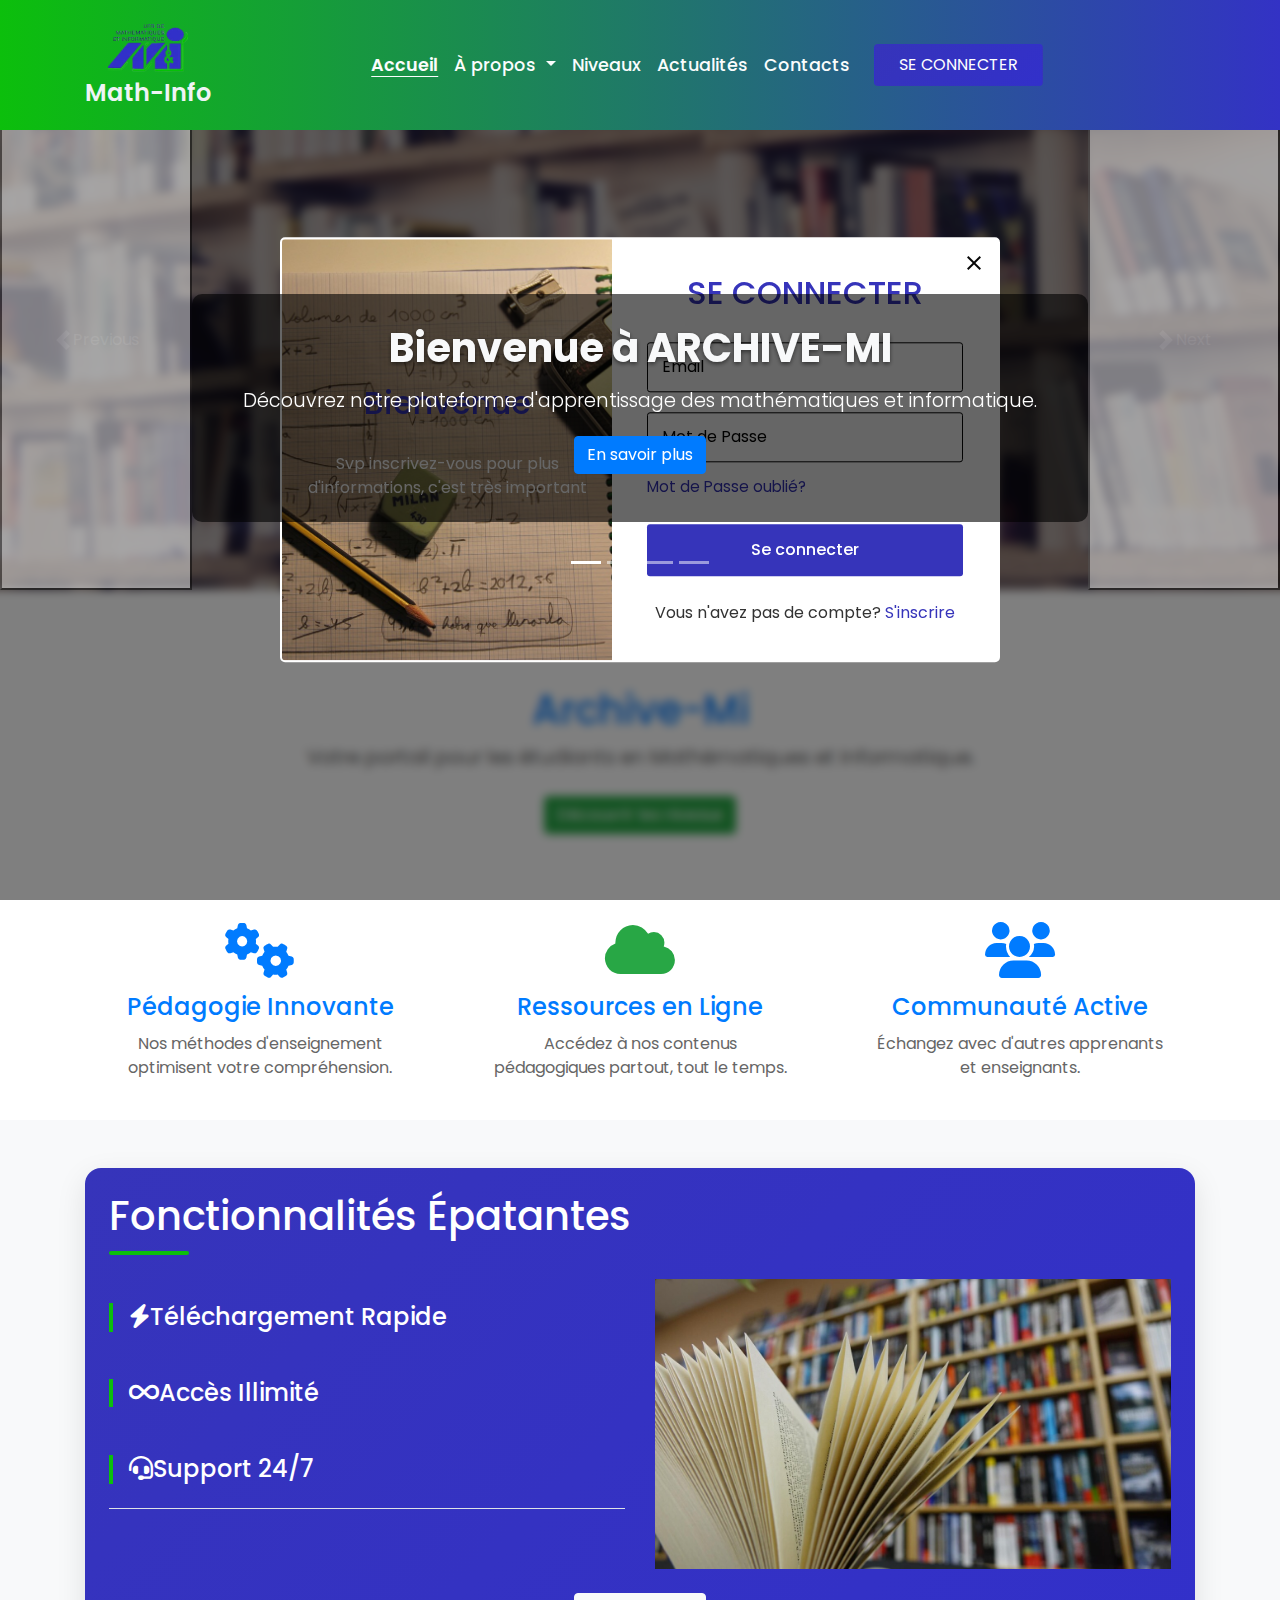
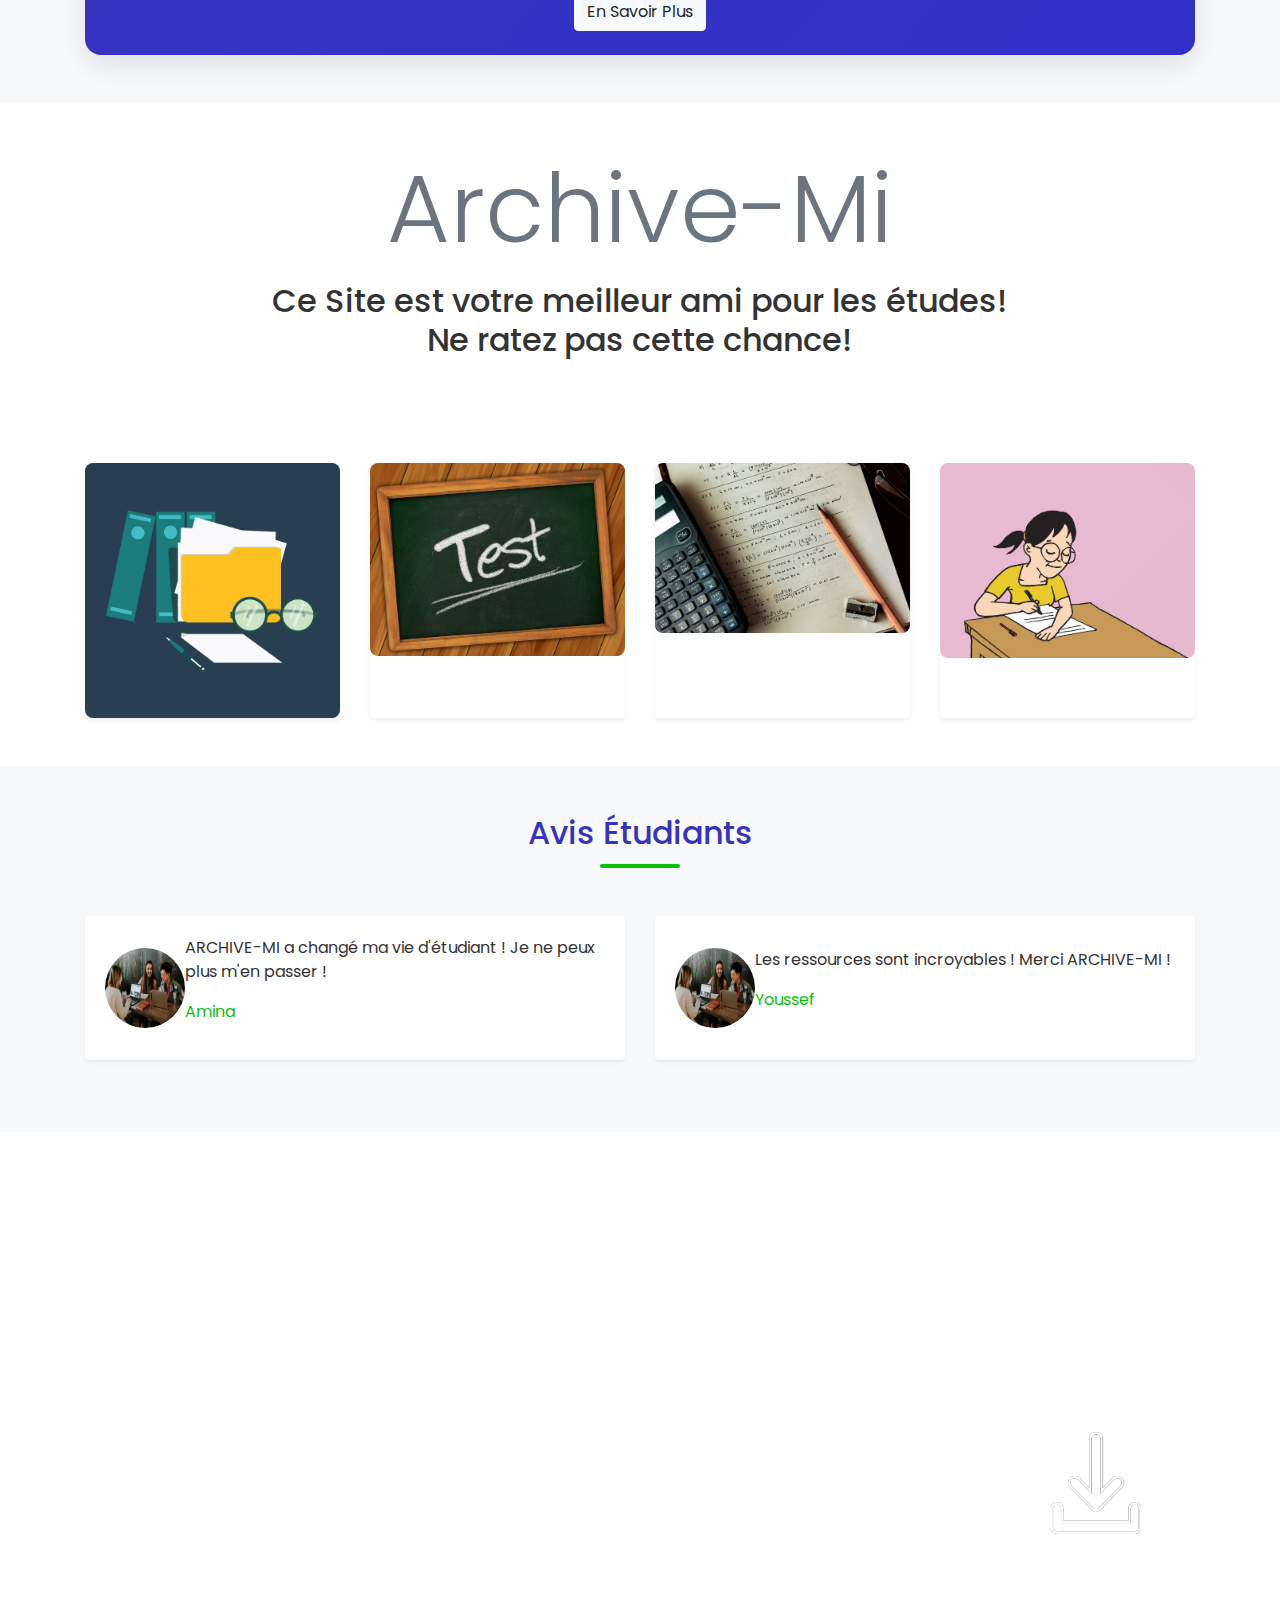
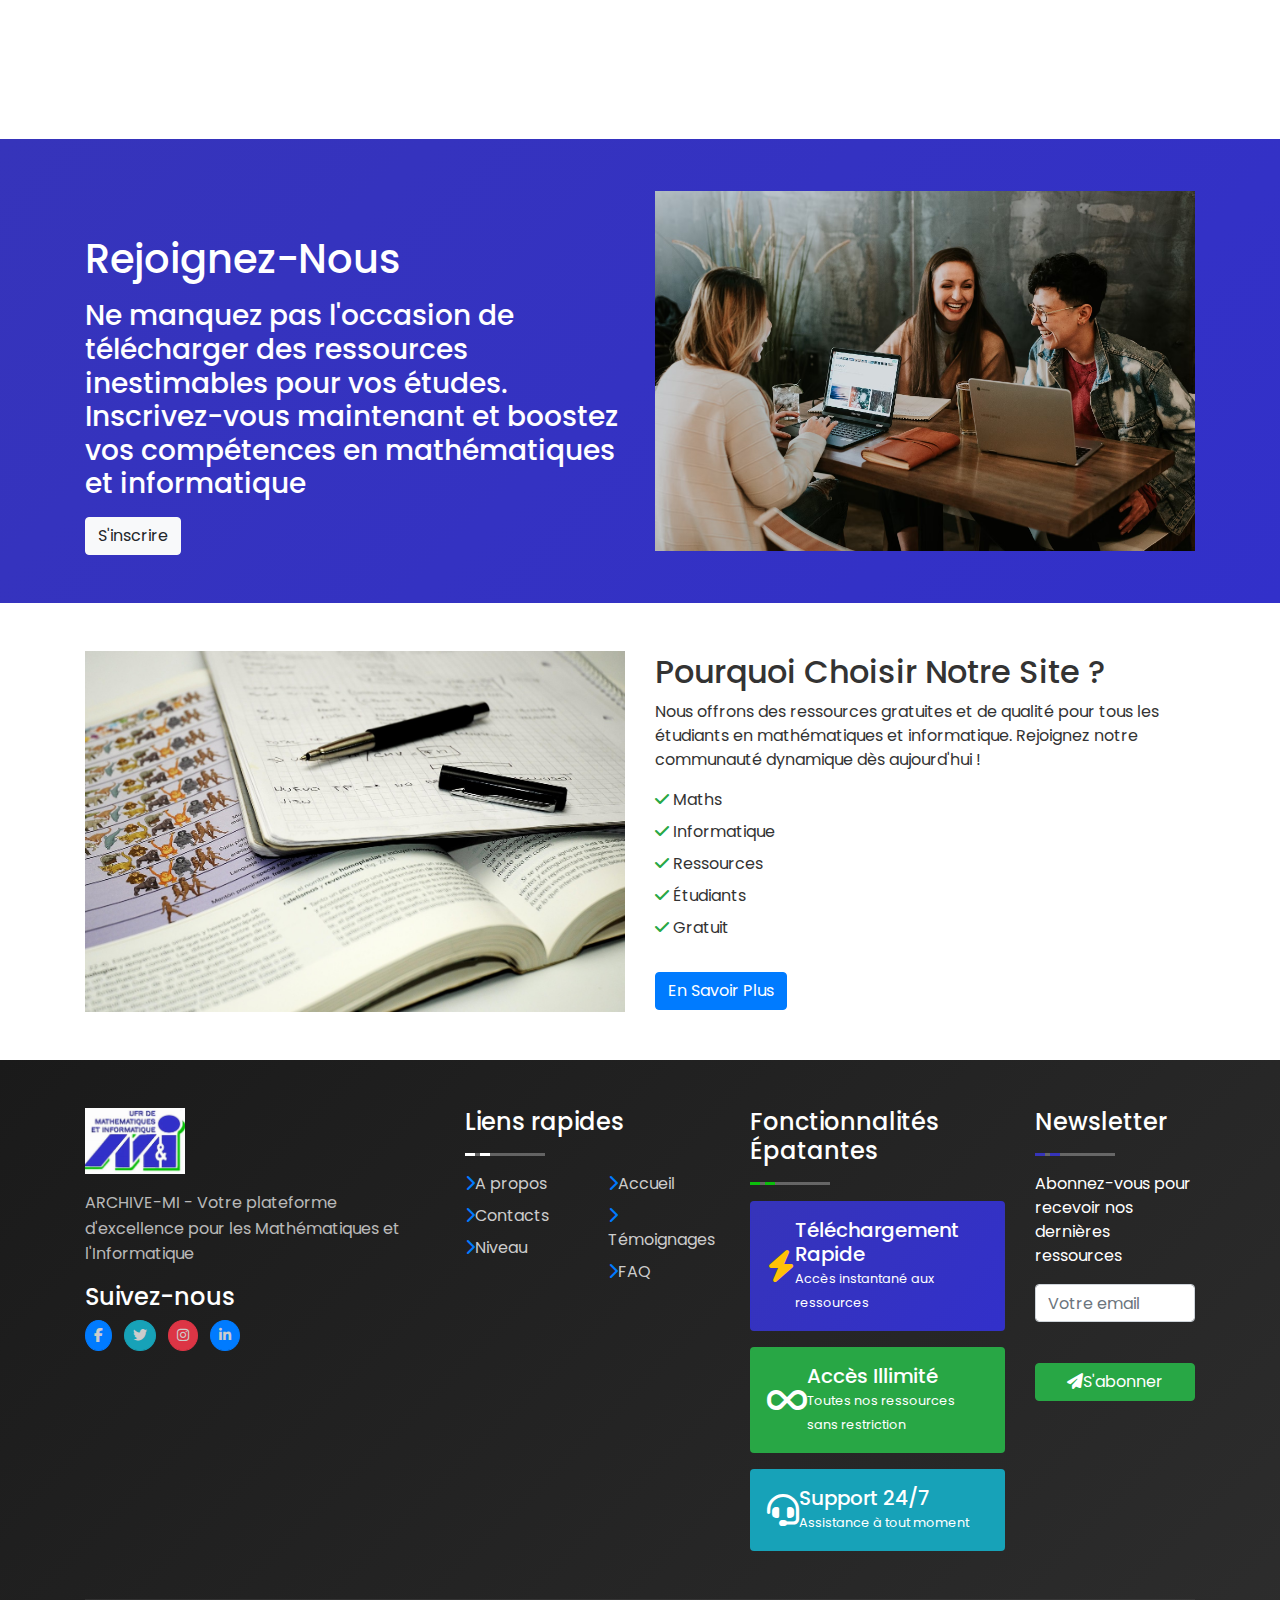
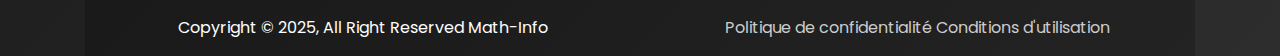
<file: index.html>
<!DOCTYPE html>
<html lang="fr">

<head>
    <meta charset="UTF-8">
    <meta name="viewport" content="width=device-width, initial-scale=1.0">
    <title>Math-Info - Accueil</title>
    <!-- Bootstrap CSS local -->
    <link href="css/bootstrap.min.css" rel="stylesheet">
    
    <!-- Font Awesome -->
    <link rel="stylesheet" href="https://cdnjs.cloudflare.com/ajax/libs/font-awesome/6.4.0/css/all.min.css">
    <!-- Google Fonts -->
    <link rel="stylesheet" href="https://fonts.googleapis.com/css2?family=Material+Symbols+Outlined:opsz,wght,FILL,GRAD@20..48,100..700,0..1,-50..200">
    <!-- Favicon -->
    <link rel="icon" type="image/png" href="images/logomi.png">
    <!-- CSS personnalisé -->
    <link rel="stylesheet" href="css/page.css">
</head>

<body class="show-popup">
    <!-- Header -->
    <header>
        <div class="container-fluid nav-bar px-0 px-lg-4 py-lg-0">
            <div class="container">
                <nav class="navbar navbar-expand-lg navbar-light">
                    <a href="index.html" class="navbar-brand p-0 d-flex flex-column align-items-center">
                        <img src="images/logomi.png" class="logo" alt="Logo Math-Info">
                        <h2>Math-Info</h2>
                    </a>
                    <button class="navbar-toggler" type="button" data-bs-toggle="collapse" data-bs-target="#navbarCollapse">
                        <span class="fas fa-bars"></span>
                    </button>
                    <div class="collapse navbar-collapse" id="navbarCollapse">
                        <div class="navbar-nav mx-0 mx-lg-auto">
                            <a href="#" class="nav-item nav-link active">Accueil</a>
                            <div class="nav-item dropdown">
                                <a href="#" class="nav-link dropdown-toggle" data-bs-toggle="dropdown">
                                    À propos
                                </a>
                                <div class="dropdown-menu">
                                    <a href="apropos.html" class="dropdown-item">Notre mission</a>
                                    <a href="apropos.html" class="dropdown-item">L'équipe</a>
                                </div>
                            </div>
                            <a href="niveaux.html" class="nav-item nav-link">Niveaux</a>
                            <a href="infos.html" class="nav-item nav-link">Actualités</a>
                            <a href="contact.html" class="nav-item nav-link">Contacts</a>
                            <div class="nav-btn px-3">
                                <button class="btn bg-primary text-white py-2 px-4 ms-3 flex-shrink-0 login-btn">SE CONNECTER</button>
                            </div>
                        </div>
                    </div>
                </nav>
            </div>
        </div>
    </header>

    <!-- Slider Section -->
    <section id="slider" class="bg-dark">
        <div id="myCarousel" class="carousel slide" data-bs-ride="carousel">
            <ol class="carousel-indicators">
                <li data-bs-target="#myCarousel" data-bs-slide-to="0" class="active"></li>
                <li data-bs-target="#myCarousel" data-bs-slide-to="1"></li>
                <li data-bs-target="#myCarousel" data-bs-slide-to="2"></li>
                <li data-bs-target="#myCarousel" data-bs-slide-to="3"></li>
            </ol>
            <div class="carousel-inner" role="listbox">
                <div class="carousel-item crs-img-1 active">
                    <div class="container">
                        <div class="carousel-caption pb-5 mb-5 text-start">
                            <h2 class="display-4 text-light">Bienvenue à ARCHIVE-MI</h2>
                            <p class="lead">Découvrez notre plateforme d'apprentissage des mathématiques et informatique.</p>
                            <a href="pages/apropos.html" class="btn btn-primary">En savoir plus</a>
                        </div>
                    </div>
                </div>
                
                <div class="carousel-item crs-img-2">
                    <div class="container">
                        <div class="carousel-caption mb-5 text-center">
                            <h2 class="display-4 text-light">Apprentissage Personnalisé</h2>
                            <p>Des cours adaptés à tous les niveaux, du débutant à l'expert.</p>
                            <a href="pages/niveaux.html" class="btn btn-primary">Nos programmes</a>
                        </div>
                    </div>
                </div>
                
                <div class="carousel-item crs-img-3">
                    <div class="container">
                        <div class="carousel-caption pb-5 mb-5 text-end">
                            <h2 class="display-4 text-light">Rejoignez notre communauté</h2>
                            <p>Échangez avec des passionnés et des experts en Math-Info.</p>
                            <a href="#" class="btn btn-primary">S'inscrire</a>
                        </div>
                    </div>
                </div>
            </div>
            <button class="carousel-control-prev" type="button" data-bs-target="#myCarousel" data-bs-slide="prev">
                <span class="carousel-control-prev-icon" aria-hidden="true"></span>
                <span class="visually-hidden">Previous</span>
            </button>
            <button class="carousel-control-next" type="button" data-bs-target="#myCarousel" data-bs-slide="next">
                <span class="carousel-control-next-icon" aria-hidden="true"></span>
                <span class="visually-hidden">Next</span>
            </button>
        </div>
    </section>

    <!-- Main Content -->
    <main class="container mt-5 pt-5">
        <h1 class="text-center text-primary">Archive-Mi</h1>
        <p class="lead text-center">Votre portail pour les étudiants en Mathématiques et Informatique.</p>
        <div class="text-center mt-4">
            <a href="pages/niveaux.html" class="btn btn-success">Découvrir les niveaux</a>
        </div>

        <!-- Showcase Section -->
        <section class="showcase mt-5">
            <div class="row text-center">
                <div class="col-md-4">
                    <i class="fas fa-cogs fa-3x text-primary"></i>
                    <h3 class="text-primary">Pédagogie Innovante</h3>
                    <p>Nos méthodes d'enseignement optimisent votre compréhension.</p>
                </div>
                <div class="col-md-4">
                    <i class="fas fa-cloud fa-3x text-success"></i>
                    <h3 class="text-primary">Ressources en Ligne</h3>
                    <p>Accédez à nos contenus pédagogiques partout, tout le temps.</p>
                </div>
                <div class="col-md-4">
                    <i class="fas fa-users fa-3x text-primary"></i>
                    <h3 class="text-primary">Communauté Active</h3>
                    <p>Échangez avec d'autres apprenants et enseignants.</p>
                </div>
            </div>
        </section>
    </main>

    <!-- Features Section -->
    <section class="tabs features4 bootcampm5 py-5 bg-light">
        <div class="container">
            <div class="row">
                <div class="col-12">
                    <div class="content-wrapper bg-primary text-white p-4 rounded-4">
                        <div class="text-wrapper">
                            <h1 class="card-title mb-4">Fonctionnalités Épatantes</h1>
                        </div>
                        <div class="row">
                            <div class="col-md-6">
                                <ul class="nav nav-tabs flex-column">
                                    <li class="nav-item">
                                        <a><h3><i class="fas fa-bolt me-2"></i>Téléchargement Rapide</h3></a>
                                    </li>
                                    <li>
                                        <a><h3><i class="fas fa-infinity me-2"></i>Accès Illimité</h3></a>
                                    </li>
                                    <li>
                                        <a><h3><i class="fas fa-headset me-2"></i>Support 24/7</h3></a>
                                    </li>
                                </ul>
                            </div>
                            <div class="col-md-6">
                                <div class="tab-content">
                                    <div id="tab1" class="tab-pane fade show active">
                                        <div class="img-box">
                                            <img src="images/mlarge-livres.jpg" alt="Fonctionnalités" class="img-fluid rounded-3">
                                        </div>
                                    </div>
                                </div>
                            </div>
                        </div>
                        <div class="text-center mt-4">
                            <a href="pages/apropos.html" class="btn btn-light">En Savoir Plus</a>
                        </div>
                    </div>
                </div>
            </div>
        </div>
    </section>

    <!-- Text Section -->
    <section class="text_section py-5">
        <div class="container">
            <p class="display-1 text-muted text-center">Archive-Mi</p>
            <h2 class="text-center">Ce Site est votre meilleur ami pour les études! <br> Ne ratez pas cette chance!</h2>
        </div>
    </section>

    <!-- Image Grid Section -->
    <section class="py-5">
        <div class="container">
            <div class="row g-4">
                <div class="col-md-6 col-lg-3">
                    <div class="card border-0 shadow-sm h-100">
                        <div class="image-container position-relative">
                            <img src="images/documents-4625654_1280.webp" class="card-img-top" alt="Cours">
                            <div class="content-overlay">
                                <a href="pages/niveaux.html" class="image-btn">COURS</a>
                                <p class="image-caption">Cours pour tous les niveaux</p>
                            </div>
                        </div>
                    </div>
                </div>
                <div class="col-md-6 col-lg-3">
                    <div class="card border-0 shadow-sm h-100">
                        <div class="image-container position-relative">
                            <img src="images/test.webp" class="card-img-top" alt="Examens">
                            <div class="content-overlay">
                                <a href="pages/niveaux.html" class="image-btn">EXAMEN et CORRECTION</a>
                                <p class="image-caption">Pour tout les niveaux</p>
                            </div>
                        </div>
                    </div>
                </div>
                <div class="col-md-6 col-lg-3">
                    <div class="card border-0 shadow-sm h-100">
                        <div class="image-container position-relative">
                            <img src="images/td.jpg" class="card-img-top" alt="TD">
                            <div class="content-overlay">
                                <a href="pages/niveaux.html" class="image-btn">TD</a>
                            </div>
                        </div>
                    </div>
                </div>
                <div class="col-md-6 col-lg-3">
                    <div class="card border-0 shadow-sm h-100">
                        <div class="image-container position-relative">
                            <img src="images/composer.webp" class="card-img-top" alt="Devoirs">
                            <div class="content-overlay">
                                <a href="pages/niveaux.html" class="image-btn">Devoir</a>
                            </div>
                        </div>
                    </div>
                </div>
            </div>
        </div>
    </section>

    <!-- Testimonials Section -->
    <section class="student-reviews py-5 bg-light">
        <div class="container">
            <h2 class="text-center mb-5">Avis Étudiants</h2>
            <div class="row justify-content-center">
                <div class="col-md-6 mb-4">
                    <div class="card border-0 shadow-sm h-100">
                        <div class="card-body d-flex align-items-center">
                            <div class="img-box me-4">
                                <img src="images/perssouri.avif" class="rounded-circle" width="80" height="80" alt="Amina">
                            </div>
                            <div>
                                <p class="card-text">ARCHIVE-MI a changé ma vie d'étudiant ! Je ne peux plus m'en passer !</p>
                                <p class="card-name fw-bold">Amina</p>
                            </div>
                        </div>
                    </div>
                </div>
                <div class="col-md-6 mb-4">
                    <div class="card border-0 shadow-sm h-100">
                        <div class="card-body d-flex align-items-center">
                            <div class="img-box me-4">
                                <img src="images/perssouri.avif" class="rounded-circle" width="80" height="80" alt="Youssef">
                            </div>
                            <div>
                                <p class="card-text">Les ressources sont incroyables ! Merci ARCHIVE-MI !</p>
                                <p class="card-name fw-bold">Youssef</p>
                            </div>
                        </div>
                    </div>
                </div>
            </div>
        </div>
    </section>

    <!-- Video Section -->
    <section>
        <video autoplay muted loop style="width: 100vw;height: 100vh;object-fit: contain;background: white; height: auto;" id="maVideo">
            <source src="video/ARCHIVEMI (2).mp4" type="video/mp4">
        </video>
    </section>

    <!-- Join Us Section -->
    <section class="py-5 bg-primary text-white">
        <div class="container">
            <div class="row align-items-center">
                <div class="col-lg-6 mb-4 mb-lg-0">
                    <h1><br>Rejoignez-Nous</h1>
                    <p><h3>Ne manquez pas l'occasion de télécharger des ressources inestimables pour vos études. Inscrivez-vous maintenant et boostez vos compétences en mathématiques et informatique </h3></p>
                    <a href="#" class="btn btn-light">S'inscrire</a>
                </div>
                <div class="col-lg-6">
                    <img src="images/perssouri.avif" class="img-fluid rounded-3" alt="Rejoignez-nous">
                </div>
            </div>
        </div>
    </section>

    <!-- Why Choose Us Section -->
    <section class="py-5">
        <div class="container">
            <div class="row align-items-center">
                <div class="col-lg-6 mb-4 mb-lg-0">
                    <img src="images/student-732012_1280.jpg" class="img-fluid rounded-3" alt="Pourquoi nous choisir">
                </div>
                <div class="col-lg-6">
                    <h2>Pourquoi Choisir Notre Site ?</h2>
                    <p>Nous offrons des ressources gratuites et de qualité pour tous les étudiants en mathématiques et informatique. Rejoignez notre communauté dynamique dès aujourd'hui !</p>
                    
                    <ul class="list-unstyled">
                        <li class="mb-2"><i class="fas fa-check text-success me-2"></i> Maths</li>
                        <li class="mb-2"><i class="fas fa-check text-success me-2"></i> Informatique</li>
                        <li class="mb-2"><i class="fas fa-check text-success me-2"></i> Ressources</li>
                        <li class="mb-2"><i class="fas fa-check text-success me-2"></i> Étudiants</li>
                        <li class="mb-2"><i class="fas fa-check text-success me-2"></i> Gratuit</li>
                    </ul>
                    
                    <a href="#" class="btn btn-primary mt-3">En Savoir Plus</a>
                </div>
            </div>
        </div>
    </section>

    <!-- Footer -->
    <footer class="dk-footer bg-dark text-white pt-5">
        <div class="container">
            <div class="row">
                <div class="col-md-6 col-lg-4 mb-4 mb-lg-0">
                    <div class="dk-footer-box-info">
                        <a href="index.html" class="footer-logo d-inline-block mb-3">
                            <img src="images/télécharger (2).jpeg" alt="Footer Logo" class="img-fluid" width="100">
                        </a>
                        <p class="footer-info-text">
                           ARCHIVE-MI - Votre plateforme d'excellence pour les Mathématiques et l'Informatique
                        </p>
                        <div class="footer-social-link">
                            <h4>Suivez-nous</h4>
                            <ul class="list-inline">
                                <li class="list-inline-item"><a href="#" class="btn btn-primary btn-sm rounded-circle"><i class="fab fa-facebook-f"></i></a></li>
                                <li class="list-inline-item"><a href="#" class="btn btn-info btn-sm rounded-circle"><i class="fab fa-twitter"></i></a></li>
                                <li class="list-inline-item"><a href="#" class="btn btn-danger btn-sm rounded-circle"><i class="fab fa-instagram"></i></a></li>
                                <li class="list-inline-item"><a href="#" class="btn btn-primary btn-sm rounded-circle"><i class="fab fa-linkedin-in"></i></a></li>
                            </ul>
                        </div>
                    </div>
                </div>
                
                <div class="col-md-6 col-lg-3 mb-4 mb-lg-0">
                    <div class="footer-widget">
                        <div class="section-heading">
                            <h3>Liens rapides</h3>
                            <div class="animate-border border-white my-3"></div>
                        </div>
                        <div class="row">
                            <div class="col-6">
                                <ul class="list-unstyled">
                                    <li class="mb-2"><a href="pages/apropos.html"><i class="fas fa-chevron-right me-2 text-primary"></i>A propos</a></li>
                                    <li class="mb-2"><a href="pages/contact.html"><i class="fas fa-chevron-right me-2 text-primary"></i>Contacts</a></li>
                                    <li class="mb-2"><a href="pages/niveaux.html"><i class="fas fa-chevron-right me-2 text-primary"></i>Niveau</a></li>
                                </ul>
                            </div>
                            <div class="col-6">
                                <ul class="list-unstyled">
                                    <li class="mb-2"><a href="#"><i class="fas fa-chevron-right me-2 text-primary"></i>Accueil</a></li>
                                    <li class="mb-2"><a href="#"><i class="fas fa-chevron-right me-2 text-primary"></i>Témoignages</a></li>
                                    <li class="mb-2"><a href="#"><i class="fas fa-chevron-right me-2 text-primary"></i>FAQ</a></li>
                                </ul>
                            </div>
                        </div>
                    </div>
                </div>
                
                <div class="col-md-6 col-lg-3">
                    <div class="footer-widget">
                        <div class="section-heading">
                            <h3>Fonctionnalités Épatantes</h3>
                            <div class="animate-border border-success my-3"></div>
                        </div>
                        <div class="feature-box">
                            <div class="feature-item bg-primary p-3 rounded mb-3">
                                <div class="d-flex align-items-center">
                                    <i class="fas fa-bolt fa-2x text-warning me-3"></i>
                                    <div>
                                        <h5 class="mb-0">Téléchargement Rapide</h5>
                                        <small>Accès instantané aux ressources</small>
                                    </div>
                                </div>
                            </div>
                            <div class="feature-item bg-success p-3 rounded mb-3">
                                <div class="d-flex align-items-center">
                                    <i class="fas fa-infinity fa-2x text-white me-3"></i>
                                    <div>
                                        <h5 class="mb-0">Accès Illimité</h5>
                                        <small>Toutes nos ressources sans restriction</small>
                                    </div>
                                </div>
                            </div>
                            <div class="feature-item bg-info p-3 rounded">
                                <div class="d-flex align-items-center">
                                    <i class="fas fa-headset fa-2x text-white me-3"></i>
                                    <div>
                                        <h5 class="mb-0">Support 24/7</h5>
                                        <small>Assistance à tout moment</small>
                                    </div>
                                </div>
                            </div>
                        </div>
                    </div>
                </div>
                
                <div class="col-md-6 col-lg-2">
                    <div class="footer-widget">
                        <div class="section-heading">
                            <h3>Newsletter</h3>
                            <div class="animate-border border-primary my-3"></div>
                        </div>
                        <p>Abonnez-vous pour recevoir nos dernières ressources</p>
                        <form action="#">
                            <div class="form-group mb-3">
                                <input type="email" class="form-control" placeholder="Votre email" required>
                            </div>
                            <button type="submit" class="btn btn-success w-100">
                                <i class="fas fa-paper-plane me-2"></i>S'abonner
                            </button>
                        </form>
                    </div>
                </div>
            </div>
            
            <div class="copyright py-3 mt-5">
                <div class="container">
                    <div class="row">
                        <div class="col-md-6 text-center text-md-start">
                            <span>Copyright © 2025, All Right Reserved Math-Info</span>
                        </div>
                        <div class="col-md-6 text-center text-md-end">
                            <a href="#" class="me-3">Politique de confidentialité</a>
                            <a href="#">Conditions d'utilisation</a>
                        </div>
                    </div>
                </div>
            </div>
        </div>
    </footer>

    <!-- Popup Form -->
    <div class="blur-bg-overlay"></div>
    <div class="form-popup">
        <span class="close-btn material-symbols-outlined">close</span>
        <div class="form-box login">
            <div class="form-details">
                <h2>Bienvenue</h2>
                <p>Svp inscrivez-vous pour plus d'informations, c'est très important</p>
            </div>
            <div class="form-content">
                <h2>SE CONNECTER</h2>
                <form action="#">
                    <div class="input-field">
                        <input type="email" required>
                        <label>Email</label>
                    </div>
                    <div class="input-field">
                        <input type="password" required>
                        <label>Mot de Passe</label>
                    </div>
                    <a href="#" class="mot-de-pass-oublie">Mot de Passe oublié?</a>
                    <button type="submit">Se connecter</button>
                </form>
                <div class="bottom-link">
                    Vous n'avez pas de compte?
                    <a href="#" id="signup-link">S'inscrire</a>
                </div>
            </div>
        </div>
        <div class="form-box signup">
            <div class="form-details">
                <h2>Créer un compte</h2>
                <p>Svp inscrivez vos informations personnelles, c'est très important</p>
            </div>
            <div class="form-content">
                <h2>S'INSCRIRE</h2>
                <form action="#">
                    <div class="input-field">
                        <input type="email" required>
                        <label>Entrez votre email</label>
                    </div>
                    <div class="input-field">
                        <input type="password" required>
                        <label>Créez votre mot de passe</label>
                    </div>
                    <div class="policy-text">
                        <input type="checkbox" id="policy" required>
                        <label for="policy">
                            J'accepte
                            <a href="#">les termes et conditions</a>
                        </label>
                    </div>
                    <button type="submit">S'inscrire</button>
                </form>
                <div class="bottom-link">
                    Vous avez déjà un compte?
                    <a href="#" id="login-link">Se connecter</a>
                </div>
            </div>
        </div>
    </div>

    <!-- Scripts -->
    <script src="js/bootstrap.bundle.min.js"></script>
    <script src="js/script.js"></script>
</body>
</html>
</file>
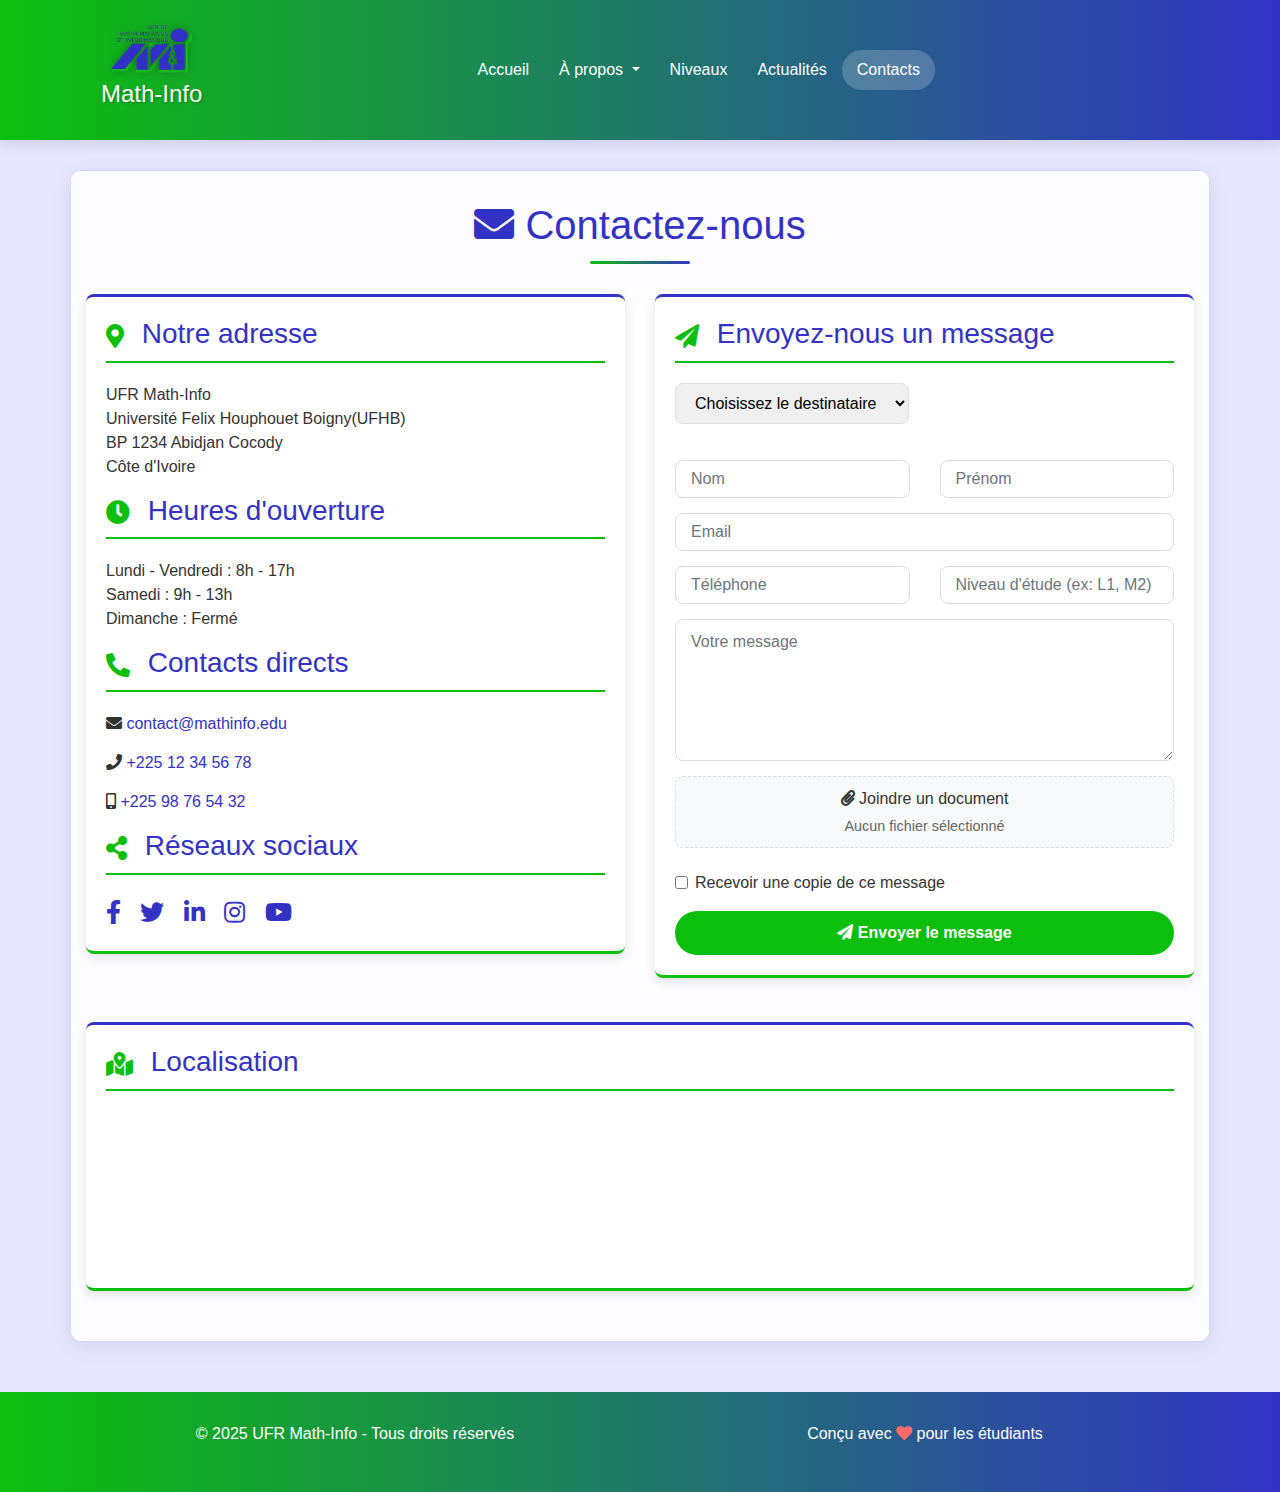
<file: contact.html>
<!DOCTYPE html>
<html lang="fr">
<head>
    <meta charset="UTF-8">
    <meta name="viewport" content="width=device-width, initial-scale=1.0">
    <title>Contact - Math-Info</title>
    <link href="css/bootstrap.min.css" rel="stylesheet">
    <link rel="stylesheet" href="https://use.fontawesome.com/releases/v5.15.4/css/all.css"/>
    <style>
        :root {
            --bleu: #3332c5;
            --vert: #0cbf0c;
            --bleu-clair: #e6e6ff;
            --vert-clair: #e6ffe6;
        }
        
        body {
            font-family: 'Segoe UI', Tahoma, Geneva, Verdana, sans-serif;
            background-color: var(--bleu-clair);
            color: #333;
        }
        
        header {
            background: linear-gradient(to right, var(--vert), var(--bleu));
            color: white;
            padding: 15px 0;
            box-shadow: 0 4px 12px rgba(0,0,0,0.1);
        }
        
        .logo {
            width: 80px;
            filter: drop-shadow(0 0 5px rgba(0,0,0,0.3));
        }
        
        .navbar-brand h2 {
            color: white;
            text-shadow: 1px 1px 3px rgba(0,0,0,0.3);
            font-size: 1.5rem;
            margin-top: 5px;
        }
        
        .nav-link {
            color: white !important;
            font-weight: 500;
            padding: 8px 15px !important;
        }
        
        .nav-link.active {
            background-color: rgba(255,255,255,0.2);
            border-radius: 50px;
        }
        
        .login-btn {
            background-color: white !important;
            color: var(--bleu) !important;
            font-weight: 600;
            border-radius: 50px;
            transition: all 0.3s;
        }
        
        .login-btn:hover {
            transform: translateY(-2px);
            box-shadow: 0 4px 8px rgba(0,0,0,0.2);
        }
        
        main {
            padding: 30px;
            max-width: 1200px;
            margin: 30px auto;
            background: rgba(255,255,255,0.9);
            border-radius: 10px;
            box-shadow: 0 5px 20px rgba(0,0,0,0.08);
            border: 1px solid rgba(51, 50, 197, 0.2);
        }
        
        h1 {
            color: var(--bleu);
            margin-bottom: 30px;
            text-align: center;
            position: relative;
            padding-bottom: 15px;
        }
        
        h1:after {
            content: "";
            position: absolute;
            bottom: 0;
            left: 50%;
            transform: translateX(-50%);
            width: 100px;
            height: 3px;
            background: linear-gradient(to right, var(--vert), var(--bleu));
            border-radius: 3px;
        }
        
        h3 {
            color: var(--bleu);
            margin-bottom: 20px;
            padding-bottom: 10px;
            border-bottom: 2px solid var(--vert);
        }
        
        .contact-card {
            border-radius: 8px;
            padding: 20px;
            margin-bottom: 20px;
            background: white;
            box-shadow: 0 4px 12px rgba(0,0,0,0.1);
            border-top: 3px solid var(--bleu);
            border-bottom: 3px solid var(--vert);
        }
        
        .contact-info p {
            margin-bottom: 15px;
        }
        
        .contact-info a {
            color: var(--bleu);
            text-decoration: none;
            transition: all 0.2s;
        }
        
        .contact-info a:hover {
            color: var(--vert);
            text-decoration: underline;
        }
        
        .contact-icon {
            font-size: 1.5rem;
            color: var(--vert);
            margin-right: 10px;
            vertical-align: middle;
        }
        
        .form-control, .form-select {
            border-radius: 8px;
            padding: 10px 15px;
            margin-bottom: 15px;
            border: 1px solid #ddd;
        }
        
        .form-control:focus, .form-select:focus {
            border-color: var(--bleu);
            box-shadow: 0 0 0 0.25rem rgba(51, 50, 197, 0.25);
        }
        
        .btn-send {
            background-color: var(--vert);
            color: white;
            font-weight: 600;
            padding: 10px 25px;
            border-radius: 50px;
            border: none;
            transition: all 0.3s;
        }
        
        .btn-send:hover {
            background-color: #0aa30a;
            transform: translateY(-2px);
            box-shadow: 0 4px 8px rgba(0,0,0,0.1);
        }
        
        .file-upload {
            position: relative;
            overflow: hidden;
            margin-bottom: 15px;
        }
        
        .file-upload-input {
            position: absolute;
            font-size: 100px;
            opacity: 0;
            right: 0;
            top: 0;
        }
        
        .file-upload-label {
            display: block;
            padding: 10px 15px;
            background-color: #f8f9fa;
            border: 1px dashed #ddd;
            border-radius: 8px;
            text-align: center;
            cursor: pointer;
            transition: all 0.3s;
        }
        
        .file-upload-label:hover {
            background-color: #e9ecef;
            border-color: var(--bleu);
        }
        
        .file-name {
            display: block;
            margin-top: 5px;
            font-size: 0.9rem;
            color: #666;
        }
        
        .department-select {
            margin-bottom: 20px;
        }
        
        .social-links a {
            color: var(--bleu);
            font-size: 1.5rem;
            margin-right: 15px;
            transition: all 0.3s;
        }
        
        .social-links a:hover {
            color: var(--vert);
            transform: translateY(-3px);
        }
        
        footer {
            background: linear-gradient(to right, var(--vert), var(--bleu));
            color: white;
            padding: 30px 0;
            margin-top: 50px;
        }
        
        @media (max-width: 768px) {
            .navbar-brand h2 {
                font-size: 1.2rem;
            }
            
            main {
                padding: 20px;
            }
        }
    </style>
</head>
<body>
    <header>
        <div class="container-fluid nav-bar px-0 px-lg-4 py-lg-0">
            <div class="container">
                <nav class="navbar navbar-expand-lg navbar-light">
                    <a href="index.html" class="navbar-brand p-0 d-flex flex-column align-items-center">
                        <img src="images/logomi.png" class="logo" alt="Logo">
                        <h2>Math-Info</h2>
                    </a>
                    <button class="navbar-toggler" type="button" data-bs-toggle="collapse" data-bs-target="#navbarCollapse">
                        <span class="fa fa-bars"></span>
                    </button>
                    <div class="collapse navbar-collapse" id="navbarCollapse">
                        <div class="navbar-nav mx-0 mx-lg-auto">
                            <a href="index.html" class="nav-item nav-link">Accueil</a>
                            <div class="nav-item dropdown">
                                <a href="apropos.html" class="nav-link dropdown-toggle" data-bs-toggle="dropdown">
                                    À propos
                                </a>
                                <div class="dropdown-menu">
                                    <a href="apropos.html" class="dropdown-item">Notre mission</a>
                                    <a href="apropos.html" class="dropdown-item">L'équipe</a>
                                </div>
                            </div>
                            <a href="niveaux.html" class="nav-item nav-link">Niveaux</a>
                            <a href="infos.html" class="nav-item nav-link">Actualités</a>
                            <a href="contact.html" class="nav-item nav-link active">Contacts</a>
                          
                        </div>
                    </div>
                </nav>
            </div>
        </div>
    </header>

    <main class="container">
        <h1><i class="fas fa-envelope me-2"></i> Contactez-nous</h1>
        
        <div class="row">
            <div class="col-lg-6">
                <div class="contact-card contact-info">
                    <h3><i class="fas fa-map-marker-alt contact-icon"></i> Notre adresse</h3>
                    <p>UFR Math-Info<br>
                    Université Felix Houphouet Boigny(UFHB)<br>
                    BP 1234 Abidjan Cocody<br>
                    Côte d'Ivoire</p>
                    
                    <h3><i class="fas fa-clock contact-icon"></i> Heures d'ouverture</h3>
                    <p>Lundi - Vendredi : 8h - 17h<br>
                    Samedi : 9h - 13h<br>
                    Dimanche : Fermé</p>
                    
                    <h3><i class="fas fa-phone-alt contact-icon"></i> Contacts directs</h3>
                    <p><i class="fas fa-envelope me-2"></i> <a href="mailto:contact@mathinfo.edu">contact@mathinfo.edu</a></p>
                    <p><i class="fas fa-phone me-2"></i> <a href="tel:+22512345678">+225 12 34 56 78</a></p>
                    <p><i class="fas fa-mobile-alt me-2"></i> <a href="tel:+22598765432">+225 98 76 54 32</a></p>
                    
                    <h3><i class="fas fa-share-alt contact-icon"></i> Réseaux sociaux</h3>
                    <div class="social-links">
                        <a href="#"><i class="fab fa-facebook-f"></i></a>
                        <a href="#"><i class="fab fa-twitter"></i></a>
                        <a href="#"><i class="fab fa-linkedin-in"></i></a>
                        <a href="#"><i class="fab fa-instagram"></i></a>
                        <a href="#"><i class="fab fa-youtube"></i></a>
                    </div>
                </div>
            </div>
            
            <div class="col-lg-6">
                <div class="contact-card">
                    <h3><i class="fas fa-paper-plane contact-icon"></i> Envoyez-nous un message</h3>
                    <form id="contactForm" enctype="multipart/form-data">
                        <div class="mb-3">
                            <select class="form-select department-select" required>
                                <option value="" selected disabled>Choisissez le destinataire</option>
                                <option value="scolarite">Service de scolarité</option>
                                <option value="direction">Direction de l'UFR</option>
                                <option value="professeur">Contacter un professeur</option>
                                <option value="technique">Support technique</option>
                                <option value="autre">Autre demande</option>
                            </select>
                        </div>
                        
                        <div class="row">
                            <div class="col-md-6">
                                <input type="text" class="form-control" placeholder="Nom" required>
                            </div>
                            <div class="col-md-6">
                                <input type="text" class="form-control" placeholder="Prénom" required>
                            </div>
                        </div>
                        
                        <input type="email" class="form-control" placeholder="Email" required>
                        
                        <div class="row">
                            <div class="col-md-6">
                                <input type="tel" class="form-control" placeholder="Téléphone">
                            </div>
                            <div class="col-md-6">
                                <input type="text" class="form-control" placeholder="Niveau d'étude (ex: L1, M2)">
                            </div>
                        </div>
                        
                        <textarea class="form-control" rows="5" placeholder="Votre message" required></textarea>
                        
                        <div class="file-upload">
                            <label for="fileInput" class="file-upload-label">
                                <i class="fas fa-paperclip me-2"></i> Joindre un document
                                <span class="file-name" id="fileName">Aucun fichier sélectionné</span>
                            </label>
                            <input type="file" class="file-upload-input" id="fileInput" name="document">
                        </div>
                        
                        <div class="form-check mb-3">
                            <input class="form-check-input" type="checkbox" id="copyCheck">
                            <label class="form-check-label" for="copyCheck">
                                Recevoir une copie de ce message
                            </label>
                        </div>
                        
                        <button type="submit" class="btn btn-send w-100">
                            <i class="fas fa-paper-plane me-2"></i> Envoyer le message
                        </button>
                    </form>
                </div>
            </div>
        </div>
        
        <div class="row mt-4">
            <div class="col-12">
                <div class="contact-card">
                    <h3><i class="fas fa-map-marked-alt contact-icon"></i> Localisation</h3>
                    <div class="ratio ratio-16x9">
                        <!-- Intégration Google Maps -->
                        <iframe src="https://www.google.com/maps/embed?pb=!1m18!1m12!1m3!1d3979.810316753358!2d-4.030584925018481!3d5.320385435172281!2m3!1f0!2f0!3f0!3m2!1i1024!2i768!4f13.1!3m3!1m2!1s0xfc1ebf4d5e7db3d%3A0x9a1e8b4c1c1c1c1c!2sUniversit%C3%A9%20F%C3%A9lix%20Houphou%C3%ABt-Boigny!5e0!3m2!1sfr!2sci!4v1620000000000!5m2!1sfr!2sci" 
                                style="border:0;" allowfullscreen="" loading="lazy"></iframe>
                    </div>
                </div>
            </div>
        </div>
    </main>

    <footer>
        <div class="container">
            <div class="row">
                <div class="col-md-6 text-md-start text-center mb-3 mb-md-0">
                    <p>© 2025 UFR Math-Info - Tous droits réservés</p>
                </div>
                <div class="col-md-6 text-md-end text-center">
                    <p>Conçu avec <i class="fas fa-heart" style="color: #ff6b6b;"></i> pour les étudiants</p>
                </div>
            </div>
        </div>
    </footer>

    <script src="js/bootstrap.bundle.min.js"></script>
    <script>
        // Afficher le nom du fichier sélectionné
        document.getElementById('fileInput').addEventListener('change', function(e) {
            const fileName = e.target.files[0] ? e.target.files[0].name : "Aucun fichier sélectionné";
            document.getElementById('fileName').textContent = fileName;
        });
        
        // Gestion de l'envoi du formulaire
        document.getElementById('contactForm').addEventListener('submit', function(e) {
            e.preventDefault();
            
            // Ici vous ajouteriez le code pour envoyer le formulaire
            // Par exemple avec fetch() ou XMLHttpRequest
            
            // Simulation d'envoi réussi
            alert('Votre message a bien été envoyé ! Nous vous répondrons dans les plus brefs délais.');
            this.reset();
            document.getElementById('fileName').textContent = "Aucun fichier sélectionné";
        });
        
        // Pour une vraie implémentation, vous auriez besoin d'un script backend
        // pour traiter l'envoi du formulaire et du fichier joint
    </script>
</body>
</html>
</file>
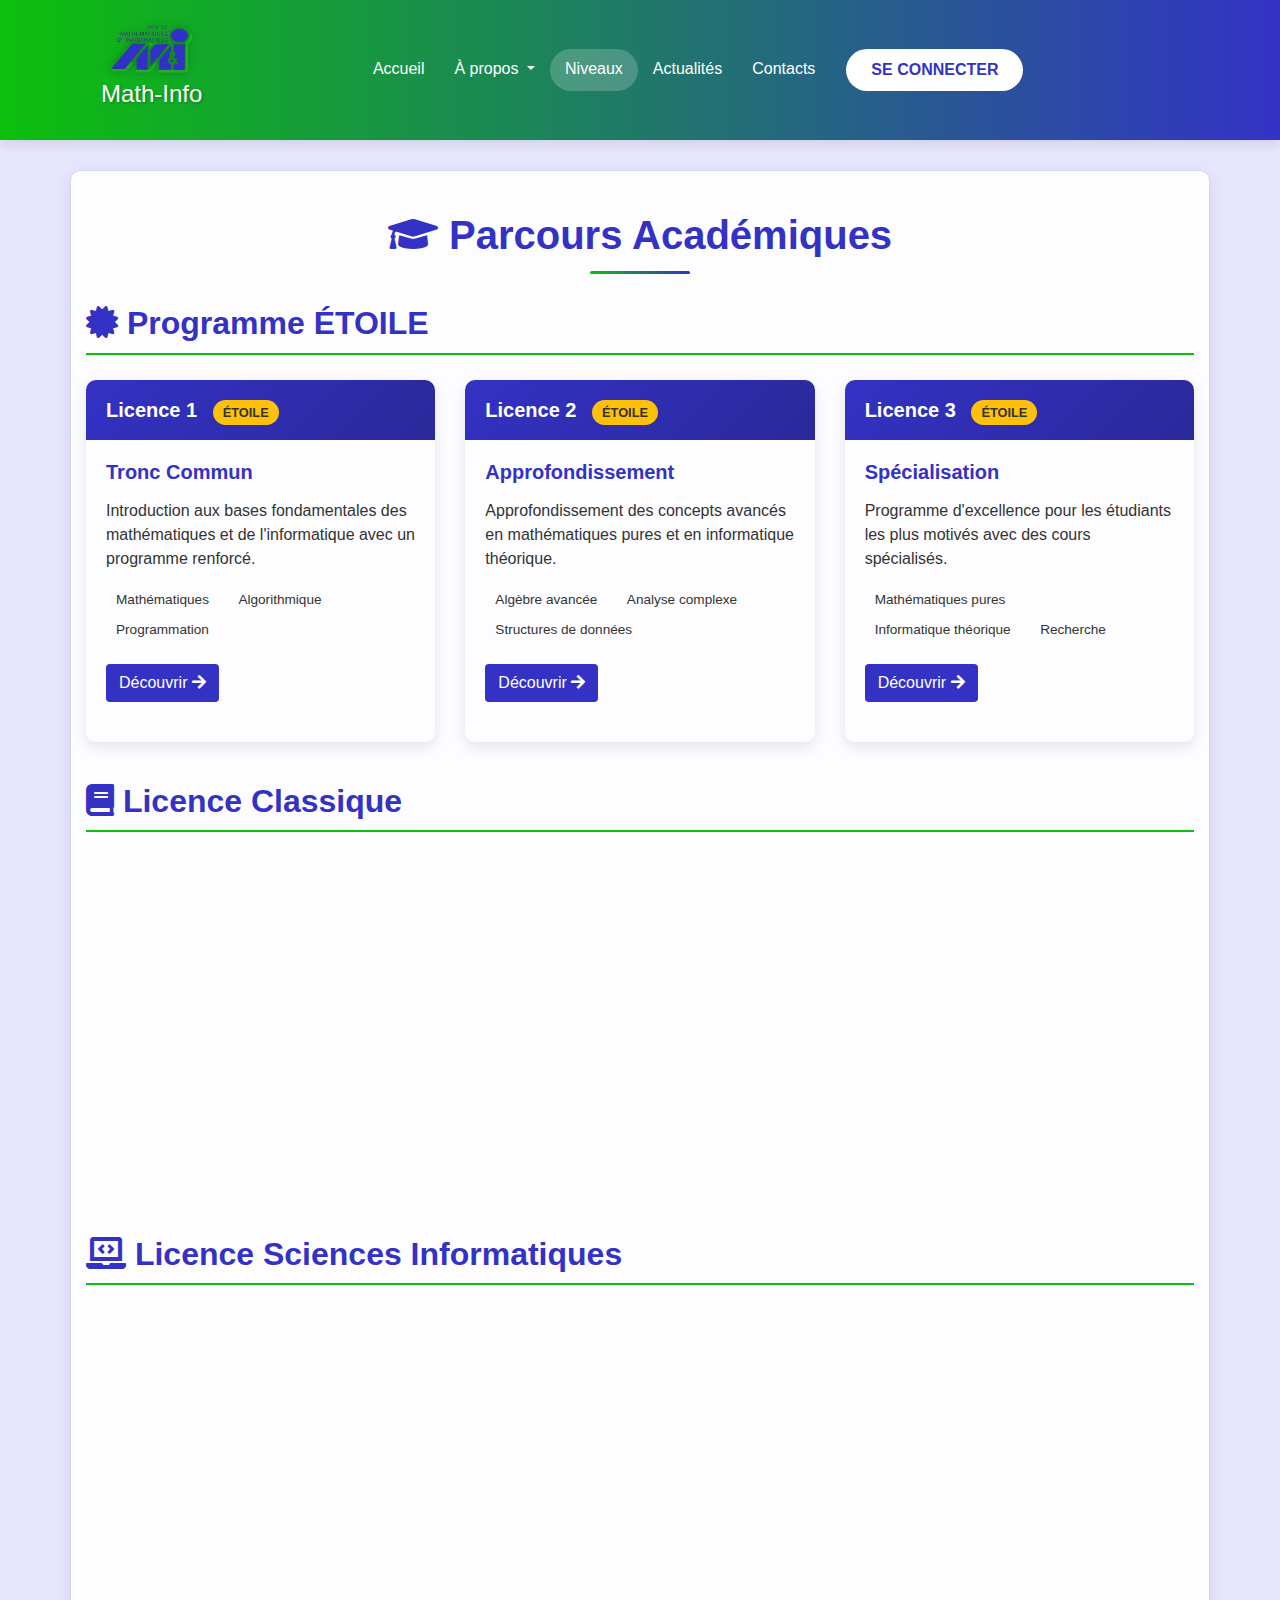
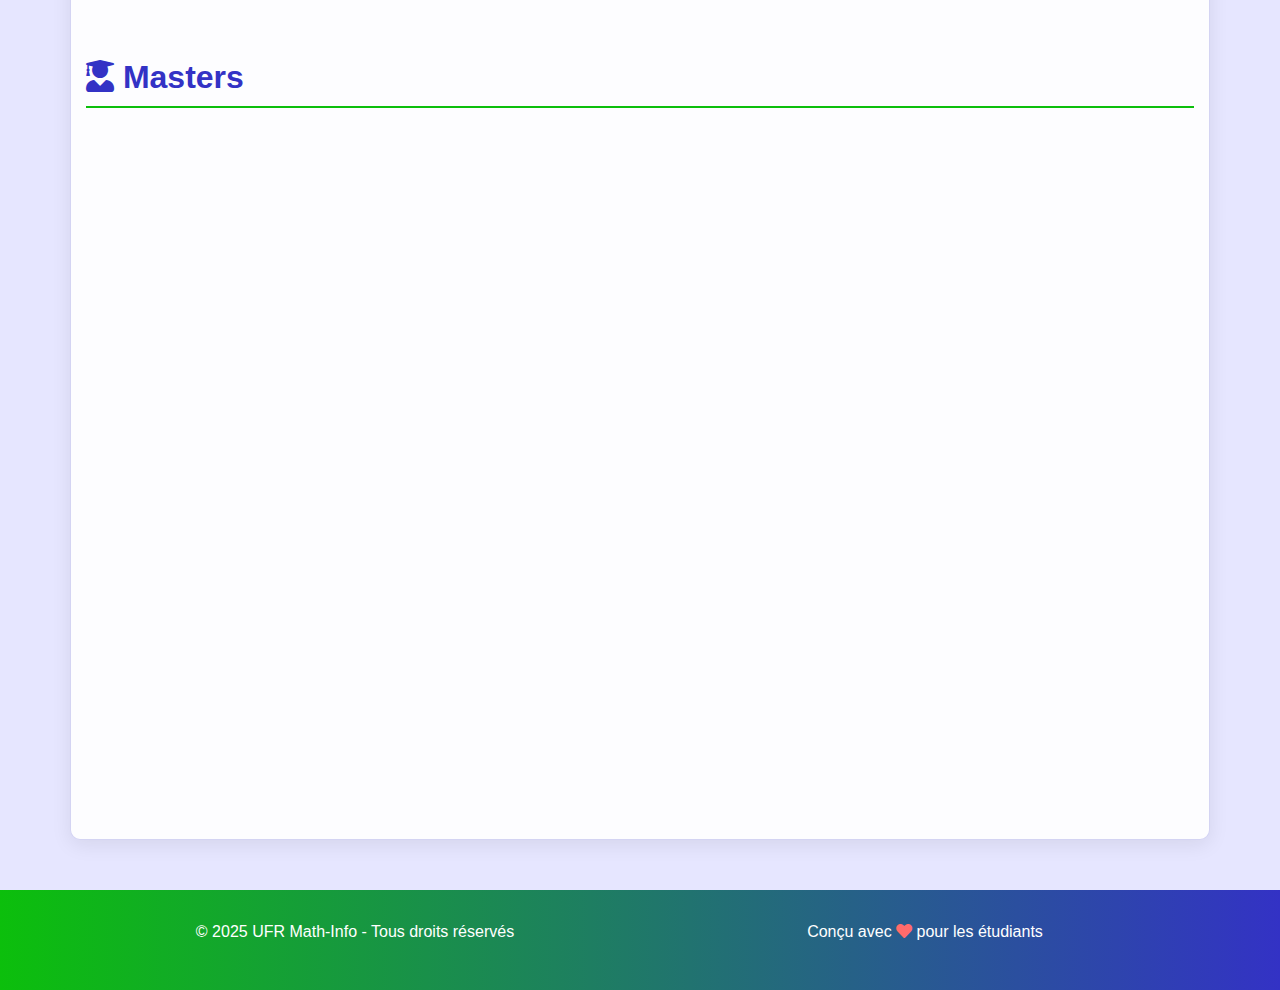
<file: niveaux.html>
<!DOCTYPE html>
<html lang="fr">
<head>
    <meta charset="UTF-8">
    <meta name="viewport" content="width=device-width, initial-scale=1.0">
    <title>Niveaux - Math-Info</title>
   <!-- Bootstrap CSS -->
   <link href="css/bootstrap.min.css" rel="stylesheet">
    <link rel="stylesheet" href="https://use.fontawesome.com/releases/v5.15.4/css/all.css"/>
    <style>
        :root {
            --bleu: #3332c5;
            --vert: #0cbf0c;
            --bleu-clair: #e6e6ff;
            --vert-clair: #e6ffe6;
            --bleu-fonce: #2a2999;
            --vert-fonce: #0a9e0a;
        }
        
        body {
            font-family: 'Segoe UI', Tahoma, Geneva, Verdana, sans-serif;
            background-color: var(--bleu-clair);
            color: #333;
        }
        
        header {
            background: linear-gradient(to right, var(--vert), var(--bleu));
            color: white;
            padding: 15px 0;
            box-shadow: 0 4px 12px rgba(0,0,0,0.1);
        }
        
        .logo {
            width: 80px;
            filter: drop-shadow(0 0 5px rgba(0,0,0,0.3));
        }
        
        .navbar-brand h2 {
            color: white;
            text-shadow: 1px 1px 3px rgba(0,0,0,0.3);
            font-size: 1.5rem;
            margin-top: 5px;
        }
        
        .nav-link {
            color: white !important;
            font-weight: 500;
            padding: 8px 15px !important;
        }
        
        .nav-link.active, .dropdown-toggle.active {
            background-color: rgba(255,255,255,0.2);
            border-radius: 50px;
        }
        
        .login-btn {
            background-color: white !important;
            color: var(--bleu) !important;
            font-weight: 600;
            border-radius: 50px;
            transition: all 0.3s;
        }
        
        .login-btn:hover {
            transform: translateY(-2px);
            box-shadow: 0 4px 8px rgba(0,0,0,0.2);
        }
        
        main {
            padding: 40px 30px;
            max-width: 1200px;
            margin: 30px auto;
            background: rgba(255,255,255,0.9);
            border-radius: 10px;
            box-shadow: 0 5px 20px rgba(0,0,0,0.08);
            border: 1px solid rgba(51, 50, 197, 0.2);
        }
        
        h1 {
            color: var(--bleu);
            margin-bottom: 30px;
            text-align: center;
            position: relative;
            padding-bottom: 15px;
            font-weight: 700;
        }
        
        h1:after {
            content: "";
            position: absolute;
            bottom: 0;
            left: 50%;
            transform: translateX(-50%);
            width: 100px;
            height: 3px;
            background: linear-gradient(to right, var(--vert), var(--bleu));
            border-radius: 3px;
        }
        
        .level-section {
            margin-bottom: 40px;
        }
        
        .section-title {
            color: var(--bleu);
            margin-bottom: 25px;
            padding-bottom: 10px;
            border-bottom: 2px solid var(--vert);
            font-weight: 600;
        }
        
        .level-card {
            border-radius: 10px;
            overflow: hidden;
            border: none;
            box-shadow: 0 5px 15px rgba(0,0,0,0.1);
            transition: all 0.3s;
            margin-bottom: 20px;
            height: 100%;
        }
        
        .level-card:hover {
            transform: translateY(-10px);
            box-shadow: 0 15px 30px rgba(0,0,0,0.15);
        }
        
        .card-header {
            padding: 15px 20px;
            font-weight: 600;
            font-size: 1.25rem;
            border-bottom: none;
        }
        
        .licence {
            background: linear-gradient(135deg, var(--bleu), var(--bleu-fonce));
        }
        
        .master {
            background: linear-gradient(135deg, var(--vert), var(--vert-fonce));
        }
        
        .card-body {
            padding: 20px;
        }
        
        .card-title {
            font-weight: 600;
            margin-bottom: 15px;
            color: var(--bleu);
        }
        
        .etoile-badge {
            background-color: #ffc107;
            color: #333;
            font-weight: 600;
            padding: 3px 10px;
            border-radius: 50px;
            font-size: 0.8rem;
            margin-left: 10px;
            display: inline-block;
        }
        
        .specialization {
            display: inline-block;
            background-color: rgba(255,255,255,0.2);
            padding: 2px 10px;
            border-radius: 50px;
            margin-right: 5px;
            margin-bottom: 5px;
            font-size: 0.85rem;
        }
        
        .btn-level {
            border-radius: 50px;
            font-weight: 500;
            padding: 8px 20px;
            margin-top: 15px;
            transition: all 0.3s;
        }
        
        .btn-licence {
            background-color: var(--bleu);
            color: white;
        }
        
        .btn-master {
            background-color: var(--vert);
            color: white;
        }
        
        .btn-level:hover {
            transform: translateY(-2px);
            box-shadow: 0 5px 10px rgba(0,0,0,0.2);
            color: white;
        }
        
        footer {
            background: linear-gradient(to right, var(--vert), var(--bleu));
            color: white;
            padding: 30px 0;
            margin-top: 50px;
        }
        
        @media (max-width: 768px) {
            .navbar-brand h2 {
                font-size: 1.2rem;
            }
            
            main {
                padding: 20px;
            }
            
            .card-header {
                font-size: 1.1rem;
            }
        }
    </style>
</head>
<body>
    <header>
        <div class="container-fluid nav-bar px-0 px-lg-4 py-lg-0">
            <div class="container">
                <nav class="navbar navbar-expand-lg navbar-light">
                    <a href="index.html" class="navbar-brand p-0 d-flex flex-column align-items-center">
                        <img src="images/logomi.png" class="logo" alt="Logo">
                        <h2>Math-Info</h2>
                    </a>
                    <button class="navbar-toggler" type="button" data-bs-toggle="collapse" data-bs-target="#navbarCollapse">
                        <span class="fa fa-bars"></span>
                    </button>
                    <div class="collapse navbar-collapse" id="navbarCollapse">
                        <div class="navbar-nav mx-0 mx-lg-auto">
                            <a href="index.html" class="nav-item nav-link">Accueil</a>
                            <div class="nav-item dropdown">
                                <a href="apropos.html" class="nav-link dropdown-toggle" data-bs-toggle="dropdown">
                                    À propos
                                </a>
                                <div class="dropdown-menu">
                                    <a href="apropos.html" class="dropdown-item">Notre mission</a>
                                    <a href="apropos.html" class="dropdown-item">L'équipe</a>
                                </div>
                            </div>
                            <a href="niveaux.html" class="nav-item nav-link active">Niveaux</a>
                            <a href="infos.html" class="nav-item nav-link">Actualités</a>
                            <a href="contact.html" class="nav-item nav-link">Contacts</a>
                            <div class="nav-btn px-3">
                                <button class="btn login-btn py-2 px-4 ms-3 flex-shrink-0">SE CONNECTER</button>
                            </div>
                        </div>
                    </div>
                </nav>
            </div>
        </div>
    </header>

    <main class="container">
        <h1><i class="fas fa-graduation-cap me-2"></i> Parcours Académiques</h1>
        
        <div class="level-section">
            <h2 class="section-title"><i class="fas fa-certificate me-2"></i> Programme ÉTOILE</h2>
            <div class="row">
                <!-- Licence 1 ÉTOILE -->
                <div class="col-md-4">
                    <div class="level-card">
                        <div class="card-header text-white licence">
                            Licence 1 <span class="etoile-badge">ÉTOILE</span>
                        </div>
                        <div class="card-body">
                            <h5 class="card-title">Tronc Commun</h5>
                            <p class="card-text">Introduction aux bases fondamentales des mathématiques et de l'informatique avec un programme renforcé.</p>
                            <div class="mt-3">
                                <span class="specialization">Mathématiques</span>
                                <span class="specialization">Algorithmique</span>
                                <span class="specialization">Programmation</span>
                            </div>
                            <a href="pages" class="btn btn-licence mt-3">Découvrir <i class="fas fa-arrow-right ms-2"></i></a>
                        </div>
                    </div>
                </div>
                
                <!-- Licence 2 ÉTOILE -->
                <div class="col-md-4">
                    <div class="level-card">
                        <div class="card-header text-white licence">
                            Licence 2 <span class="etoile-badge">ÉTOILE</span>
                        </div>
                        <div class="card-body">
                            <h5 class="card-title">Approfondissement</h5>
                            <p class="card-text">Approfondissement des concepts avancés en mathématiques pures et en informatique théorique.</p>
                            <div class="mt-3">
                                <span class="specialization">Algèbre avancée</span>
                                <span class="specialization">Analyse complexe</span>
                                <span class="specialization">Structures de données</span>
                            </div>
                            <a href="pages" class="btn btn-licence mt-3">Découvrir <i class="fas fa-arrow-right ms-2"></i></a>
                        </div>
                    </div>
                </div>
                
                <!-- Licence 3 ÉTOILE -->
                <div class="col-md-4">
                    <div class="level-card">
                        <div class="card-header text-white licence">
                            Licence 3 <span class="etoile-badge">ÉTOILE</span>
                        </div>
                        <div class="card-body">
                            <h5 class="card-title">Spécialisation</h5>
                            <p class="card-text">Programme d'excellence pour les étudiants les plus motivés avec des cours spécialisés.</p>
                            <div class="mt-3">
                                <span class="specialization">Mathématiques pures</span>
                                <span class="specialization">Informatique théorique</span>
                                <span class="specialization">Recherche</span>
                            </div>
                            <a href="pages" class="btn btn-licence mt-3">Découvrir <i class="fas fa-arrow-right ms-2"></i></a>
                        </div>
                    </div>
                </div>
            </div>
        </div>
        
        <div class="level-section">
            <h2 class="section-title"><i class="fas fa-book me-2"></i> Licence Classique</h2>
            <div class="row">
                <!-- Licence 1 -->
                <div class="col-md-4">
                    <div class="level-card">
                        <div class="card-header text-white licence">Licence 1</div>
                        <div class="card-body">
                            <h5 class="card-title">Tronc Commun</h5>
                            <p class="card-text">Acquisition des bases en mathématiques et en informatique pour tous les étudiants.</p>
                            <div class="mt-3">
                                <span class="specialization">Algèbre linéaire</span>
                                <span class="specialization">Analyse</span>
                                <span class="specialization">Programmation</span>
                            </div>
                            <a href="pages" class="btn btn-licence mt-3">Découvrir <i class="fas fa-arrow-right ms-2"></i></a>
                        </div>
                    </div>
                </div>
                
                <!-- Licence 2 -->
                <div class="col-md-4">
                    <div class="level-card">
                        <div class="card-header text-white licence">Licence 2</div>
                        <div class="card-body">
                            <h5 class="card-title">Approfondissement</h5>
                            <p class="card-text">Approfondissement en algèbre, analyse et programmation orientée objet.</p>
                            <div class="mt-3">
                                <span class="specialization">Algèbre</span>
                                <span class="specialization">Analyse</span>
                                <span class="specialization">POO</span>
                            </div>
                            <a href="pages/" class="btn btn-licence mt-3">Découvrir <i class="fas fa-arrow-right ms-2"></i></a>
                        </div>
                    </div>
                </div>
                
                <!-- Licence 3 -->
                <div class="col-md-4">
                    <div class="level-card">
                        <div class="card-header text-white licence">Licence 3</div>
                        <div class="card-body">
                            <h5 class="card-title">Spécialisation</h5>
                            <p class="card-text">Spécialisation en mathématiques appliquées avec options au choix.</p>
                            <div class="mt-3">
                                <span class="specialization">Maths appliquées</span>
                                <span class="specialization">Statistiques</span>
                                <span class="specialization">Modélisation</span>
                            </div>
                            <a href="pages/" class="btn btn-licence mt-3">Découvrir <i class="fas fa-arrow-right ms-2"></i></a>
                        </div>
                    </div>
                </div>
            </div>
        </div>
        
        <div class="level-section">
            <h2 class="section-title"><i class="fas fa-laptop-code me-2"></i> Licence Sciences Informatiques</h2>
            <div class="row">
                <!-- Licence 2 SI -->
                <div class="col-md-6">
                    <div class="level-card">
                        <div class="card-header text-white licence">Licence 2 SI</div>
                        <div class="card-body">
                            <h5 class="card-title">Sciences Informatiques</h5>
                            <p class="card-text">Programme axé sur les fondamentaux de l'informatique et des systèmes d'information.</p>
                            <div class="mt-3">
                                <span class="specialization">Algorithmique</span>
                                <span class="specialization">Bases de données</span>
                                <span class="specialization">Réseaux</span>
                            </div>
                            <a href="pages" class="btn btn-licence mt-3">Découvrir <i class="fas fa-arrow-right ms-2"></i></a>
                        </div>
                    </div>
                </div>
                
                <!-- Licence 3 SI -->
                <div class="col-md-6">
                    <div class="level-card">
                        <div class="card-header text-white licence">Licence 3 SI</div>
                        <div class="card-body">
                            <h5 class="card-title">Spécialisation Informatique</h5>
                            <p class="card-text">Approfondissement des technologies informatiques avec des cours spécialisés.</p>
                            <div class="mt-3">
                                <span class="specialization">BDGL</span>
                                <span class="specialization">IA</span>
                                <span class="specialization">Sécurité</span>
                            </div>
                            <a href="Licence3si.html" class="btn btn-licence mt-3">Découvrir <i class="fas fa-arrow-right ms-2"></i></a>
                        </div>
                    </div>
                </div>
            </div>
        </div>
        
        <div class="level-section">
            <h2 class="section-title"><i class="fas fa-user-graduate me-2"></i> Masters</h2>
            <div class="row">
                <!-- Master 1 EDP -->
                <div class="col-md-3">
                    <div class="level-card">
                        <div class="card-header text-white master">Master 1</div>
                        <div class="card-body">
                            <h5 class="card-title">Équations Différentielles</h5>
                            <p class="card-text">Spécialisation en équations différentielles et applications.</p>
                            <a href="pages" class="btn btn-master mt-3">Détails <i class="fas fa-arrow-right ms-2"></i></a>
                        </div>
                    </div>
                </div>
                
                <!-- Master 1 PROBA -->
                <div class="col-md-3">
                    <div class="level-card">
                        <div class="card-header text-white master">Master 1</div>
                        <div class="card-body">
                            <h5 class="card-title">Probabilités</h5>
                            <p class="card-text">Approfondissement des probabilités et processus stochastiques.</p>
                            <a href="pages" class="btn btn-master mt-3">Détails <i class="fas fa-arrow-right ms-2"></i></a>
                        </div>
                    </div>
                </div>
                
                <!-- Master 1 FONDA -->
                <div class="col-md-3">
                    <div class="level-card">
                        <div class="card-header text-white master">Master 1</div>
                        <div class="card-body">
                            <h5 class="card-title">Fondamentaux</h5>
                            <p class="card-text">Approfondissement des mathématiques fondamentales.</p>
                            <a href="pages" class="btn btn-master mt-3">Détails <i class="fas fa-arrow-right ms-2"></i></a>
                        </div>
                    </div>
                </div>
                
                <!-- Master 1 SI -->
                <div class="col-md-3">
                    <div class="level-card">
                        <div class="card-header text-white master">Master 1 SI</div>
                        <div class="card-body">
                            <h5 class="card-title">Sciences Informatiques</h5>
                            <p class="card-text">Spécialisation en bases de données et génie logiciel.</p>
                            <a href="pages" class="btn btn-master mt-3">Détails <i class="fas fa-arrow-right ms-2"></i></a>
                        </div>
                    </div>
                </div>
            </div>
            
            <div class="row mt-4">
                <!-- Master 2 EDP -->
                <div class="col-md-3">
                    <div class="level-card">
                        <div class="card-header text-white master">Master 2</div>
                        <div class="card-body">
                            <h5 class="card-title">Équations Différentielles</h5>
                            <p class="card-text">Recherche avancée en EDP et applications.</p>
                            <a href="pages" class="btn btn-master mt-3">Détails <i class="fas fa-arrow-right ms-2"></i></a>
                        </div>
                    </div>
                </div>
                
                <!-- Master 2 PROBA -->
                <div class="col-md-3">
                    <div class="level-card">
                        <div class="card-header text-white master">Master 2</div>
                        <div class="card-body">
                            <h5 class="card-title">Probabilités</h5>
                            <p class="card-text">Recherche en probabilités et statistiques.</p>
                            <a href="pages" class="btn btn-master mt-3">Détails <i class="fas fa-arrow-right ms-2"></i></a>
                        </div>
                    </div>
                </div>
                
                <!-- Master 2 FONDA -->
                <div class="col-md-3">
                    <div class="level-card">
                        <div class="card-header text-white master">Master 2</div>
                        <div class="card-body">
                            <h5 class="card-title">Fondamentaux</h5>
                            <p class="card-text">Recherche en mathématiques fondamentales.</p>
                            <a href="pages" class="btn btn-master mt-3">Détails <i class="fas fa-arrow-right ms-2"></i></a>
                        </div>
                    </div>
                </div>
                
                <!-- Master 2 SI -->
                <div class="col-md-3">
                    <div class="level-card">
                        <div class="card-header text-white master">Master 2 SI</div>
                        <div class="card-body">
                            <h5 class="card-title">Sciences Informatiques</h5>
                            <p class="card-text">Recherche en systèmes d'information avancés.</p>
                            <a href="pages" class="btn btn-master mt-3">Détails <i class="fas fa-arrow-right ms-2"></i></a>
                        </div>
                    </div>
                </div>
            </div>
        </div>
    </main>

    <footer>
        <div class="container">
            <div class="row">
                <div class="col-md-6 text-md-start text-center mb-3 mb-md-0">
                    <p>© 2025 UFR Math-Info - Tous droits réservés</p>
                </div>
                <div class="col-md-6 text-md-end text-center">
                    <p>Conçu avec <i class="fas fa-heart" style="color: #ff6b6b;"></i> pour les étudiants</p>
                </div>
            </div>
        </div>
    </footer>

    <script src="js/bootstrap.bundle.min.js"></script>
    <script>
        // Animation des cartes au défilement
        document.addEventListener('DOMContentLoaded', function() {
            const cards = document.querySelectorAll('.level-card');
            
            const observer = new IntersectionObserver((entries) => {
                entries.forEach(entry => {
                    if (entry.isIntersecting) {
                        entry.target.style.opacity = 1;
                        entry.target.style.transform = 'translateY(0)';
                    }
                });
            }, { threshold: 0.1 });
            
            cards.forEach(card => {
                card.style.opacity = 0;
                card.style.transform = 'translateY(20px)';
                card.style.transition = 'all 0.5s ease-out';
                observer.observe(card);
            });
        });
    </script>
</body>
</html>
</file>
<file: css/page.css>
/* Les couleurs du site :
#3230ca bleu clair
#3332c5 bleu2
#0cbf0c vert
#3634ba bleu pur 
*/

@import url('https://fonts.googleapis.com/css2?family=Playfair+Display:ital,wght@0,400..900;1,400..900&family=Poppins:ital,wght@0,100;0,200;0,300;0,400;0,500;0,600;0,700;0,800;0,900;1,100;1,200;1,300;1,400;1,500;1,600;1,700;1,800;1,900&display=swap');

* {
    margin: 0;
    padding: 0;
    box-sizing: border-box;
    font-family: 'Poppins', sans-serif;
}

body {
    margin: 0;
    font-size: 1rem;
    font-weight: 400;
    line-height: 1.5;
    width: 100%;
    color: #333;
}

/* Header Styles */
header {
    position: fixed;
    width: 100%;
    left: 0;
    top: 0;
    z-index: 1000;
}

.nav-bar {
    background: linear-gradient(to right, #0cbf0c, #3332c5);
    position: fixed;
    top: 0;
    width: 100%;
    z-index: 1000;
}

.navbar {
    padding: 22px 0;
    max-width: 1200px;
    margin: 0 auto;
}

.navbar-brand img {
    width: 80px;
    margin-bottom: 5px;
}

.navbar-brand h2 {
    color: #eff4f5;
    font-size: 1.5rem;
    font-weight: 600;
    margin: 0;
    text-align: center;
}

.nav-link {
    color: #fafdfd !important;
    font-size: 1.1rem;
    font-weight: 500;
    transition: all 0.3s ease;
}

.nav-link:hover {
    color: #fff !important;
    transform: translateY(-2px);
}

.nav-link.active {
    font-weight: 600;
    text-decoration: underline;
    text-underline-offset: 5px;
}

/* Dropdown Styles */
.dropdown-menu {
    background: white;
    border: none;
    box-shadow: 0 4px 15px rgba(0, 0, 0, 0.1);
    border-radius: 0.5rem;
}

.dropdown-item {
    color: #020303;
    padding: 0.5rem 1rem;
    transition: all 0.3s ease;
}

.dropdown-item:hover {
    background: #f8f9fa;
    color: #3634ba;
    padding-left: 1.5rem;
}

/* Slider Styles */
#slider {
    margin-top: 90px;
}

#slider .carousel-item {
    height: 500px;
    background-size: cover;
    background-position: center;
}

.crs-img-1 {
    background-image: linear-gradient(rgba(0, 0, 0, 0.2), rgba(0, 0, 0, 0.2)), url('/images/books-1617327_1280.jpg');
}

.crs-img-2 {
    background-image: linear-gradient(rgba(0, 0, 0, 0.2), rgba(0, 0, 0, 0.2)), url('/images/books-2596809_1280.jpg');
}

.crs-img-3 {
    background-image: linear-gradient(rgba(0, 0, 0, 0.2), rgba(0, 0, 0, 0.2)), url('/images/books-2598503_1280.jpg');
}

.carousel-caption {
    background: rgba(0, 0, 0, 0.6);
    padding: 30px;
    border-radius: 10px;
    transition: all 0.3s ease;
}

.carousel-caption:hover {
    background: rgba(0, 0, 0, 0.8);
}

.carousel-caption h2 {
    font-size: 2.5rem;
    font-weight: 700;
    margin-bottom: 15px;
    text-shadow: 0 2px 4px rgba(0, 0, 0, 0.5);
}

.carousel-caption p {
    font-size: 1.2rem;
    margin-bottom: 20px;
}

/* Main Content Styles */
main {
    padding-top: 100px;
}

/* Showcase Styles */
.showcase {
    padding: 40px 0;
}

.showcase i {
    font-size: 3.5rem;
    margin-bottom: 15px;
    transition: all 0.3s ease;
}

.showcase i:hover {
    transform: scale(1.1);
}

.showcase h3 {
    font-size: 1.5rem;
    margin-bottom: 10px;
    color: #3634ba;
}

.showcase p {
    color: #666;
    max-width: 300px;
    margin: 0 auto;
}

/* Features Section */
.tabs.features4 {
    position: relative;
    z-index: 1;
}

.content-wrapper {
    background: linear-gradient(135deg, #3634ba 0%, #3230ca 100%);
    padding: 3rem;
    border-radius: 1rem;
    box-shadow: 0 10px 30px rgba(0, 0, 0, 0.1);
    overflow: hidden;
}

.content-wrapper h1 {
    font-size: 2.5rem;
    position: relative;
    padding-bottom: 15px;
}

.content-wrapper h1:after {
    content: '';
    position: absolute;
    bottom: 0;
    left: 0;
    width: 80px;
    height: 4px;
    background: #0cbf0c;
    border-radius: 2px;
}

.content-wrapper h3 {
    font-size: 1.5rem;
    margin: 1.5rem 0;
    padding-left: 1rem;
    border-left: 4px solid #0cbf0c;
    transition: all 0.3s ease;
}

.content-wrapper h3:hover {
    transform: translateX(10px);
}

/* Image Grid Section */
.image-container {
    position: relative;
    overflow: hidden;
    border-radius: 0.5rem;
}

.image-container img {
    transition: all 0.5s ease;
}

.image-container:hover img {
    transform: scale(1.05);
}

.content-overlay {
    position: absolute;
    bottom: 0;
    left: 0;
    right: 0;
    background: linear-gradient(to top, rgba(0,0,0,0.8) 0%, transparent 100%);
    padding: 2rem 1rem 1rem;
    color: white;
    text-align: center;
    opacity: 0;
    transition: all 0.3s ease;
}

.image-container:hover .content-overlay {
    opacity: 1;
}

.image-btn {
    display: inline-block;
    padding: 0.5rem 1.5rem;
    background: #0cbf0c;
    color: white;
    border-radius: 50px;
    text-decoration: none;
    font-weight: 600;
    transition: all 0.3s ease;
    transform: translateY(20px);
    opacity: 0;
}

.image-container:hover .image-btn {
    transform: translateY(0);
    opacity: 1;
}

.image-caption {
    transform: translateY(20px);
    opacity: 0;
    transition: all 0.3s ease 0.1s;
}

.image-container:hover .image-caption {
    transform: translateY(0);
    opacity: 1;
}

/* Testimonials Section */
.student-reviews {
    background: #f8f9fa;
}

.student-reviews h2 {
    color: #3634ba;
    position: relative;
    padding-bottom: 1rem;
}

.student-reviews h2:after {
    content: '';
    position: absolute;
    bottom: 0;
    left: 50%;
    transform: translateX(-50%);
    width: 80px;
    height: 4px;
    background: #0cbf0c;
    border-radius: 2px;
}

.card-name {
    color: #0cbf0c;
    margin-top: 0.5rem;
}

/* Video Section */
video {
    width: 100%;
    height: auto;
    max-height: 600px;
    object-fit: cover;
}

/* Join Us Section */
.bg-primary {
    background: linear-gradient(135deg, #3634ba 0%, #3230ca 100%) !important;
}

/* Footer Styles */
.dk-footer {
    background: linear-gradient(135deg, #1a1a1a 0%, #2d2d2d 100%);
    position: relative;
    z-index: 2;
    padding: 60px 0 0;
    color: #fff;
}

.dk-footer a {
    color: #ccc;
    text-decoration: none;
    transition: all 0.3s ease;
}

.dk-footer a:hover {
    color: #fff;
    text-decoration: none;
}

.footer-info-text {
    color: rgba(255, 255, 255, 0.7);
    line-height: 1.6;
}

.section-heading h3 {
    font-size: 1.5rem;
    margin-bottom: 1rem;
    position: relative;
    color: #fff;
}

.animate-border {
    position: relative;
    display: block;
    width: 80px;
    height: 3px;
    background: rgba(255, 255, 255, 0.3);
    margin: 15px 0;
}

.animate-border:after {
    position: absolute;
    content: "";
    width: 25px;
    height: 3px;
    left: 0;
    bottom: 0;
    border-left: 10px solid #fff;
    border-right: 10px solid #fff;
    animation: animborder 2s linear infinite;
}

@keyframes animborder {
    0% { transform: translateX(0px); }
    100% { transform: translateX(70px); }
}

.border-white:after {
    border-color: #fff;
}

.border-primary:after {
    border-color: #3634ba;
}

.border-success:after {
    border-color: #0cbf0c;
}

.feature-box .feature-item {
    transition: all 0.3s ease;
    border: 1px solid transparent;
}

.feature-box .feature-item:hover {
    transform: translateY(-5px);
    box-shadow: 0 10px 20px rgba(0, 0, 0, 0.1);
}

.copyright {
    background: rgba(0, 0, 0, 0.2);
    border-top: 1px solid rgba(255, 255, 255, 0.1);
}

/* Popup Form */
.blur-bg-overlay {
    position: fixed;
    top: 0;
    left: 0;
    width: 100%;
    height: 100%;
    opacity: 0;
    pointer-events: none;
    backdrop-filter: blur(5px);
    background: rgba(0, 0, 0, 0.5);
    transition: 0.1s ease;
}

.show-popup .blur-bg-overlay {
    opacity: 1;
    pointer-events: auto;
}

.form-popup {
    position: fixed;
    top: 50%;
    left: 50%;
    max-width: 720px;
    width: 100%;
    opacity: 0;
    pointer-events: none;
    background: white;
    border: 2px solid white;
    transform: translate(-50%, -100%);
    border-radius: 5px;
    overflow: hidden;
}

.show-popup .form-popup {
    opacity: 1;
    pointer-events: auto;
    transform: translate(-50%, -50%);
    transition: transform 0.3s ease, opacity 0.1s;
}

.form-popup .close-btn {
    position: absolute;
    top: 12px;
    right: 12px;
    color: #050505;
    cursor: pointer;
    font-size: 1.5rem;
}

.form-popup .form-box {
    display: flex;
}

.form-box .form-details {
    max-width: 330px;
    width: 100%;
    color: white;
    display: flex;
    padding: 0 20px;
    text-align: center;
    flex-direction: column;
    align-items: center;
    justify-content: center;
    background: url("/images/mathematics-6950767_1280.jpg") center / cover no-repeat;
}

.form-box .form-content {
    width: 100%;
    padding: 35px;
}

.form-box h2 {
    text-align: center;
    margin-bottom: 30px;
    color: #3634ba;
}

form .input-field {
    height: 50px;
    width: 100%;
    margin-top: 20px;
    position: relative;
}

form .input-field input {
    width: 100%;
    height: 100%;
    outline: none;
    padding: 0 15px;
    font-size: 0.95rem;
    border-radius: 3px;
    border: 1px solid #050505;
    transition: 0.2s ease;
}

.input-field input:focus {
    border-color: #3332c5;
}

.input-field input:is(:focus, :valid) {
    padding: 16px 15px 0;
}

form .input-field label {
    position: absolute;
    top: 50%;
    left: 15px;
    color: black;
    pointer-events: none;
    transform: translateY(-50%);
    transition: 0.2s ease;
}

.input-field input:is(:focus, :valid) ~ label {
    color: #3634ba;
    font-size: 0.7rem;
    transform: translateY(-120%);
}

.form-box a {
    color: #3634ba;
    text-decoration: none;
}

.form-box a:hover {
    text-decoration: underline;
}

.form-box .mot-de-pass-oublie {
    display: inline-flex;
    margin-top: 14px;
    font-size: 0.95rem;
}

form button {
    width: 100%;
    outline: none;
    border: none;
    font-size: 1rem;
    font-weight: 500;
    padding: 14px 0;
    border-radius: 3px;
    margin: 25px 0;
    color: white;
    cursor: pointer;
    background: #3634ba;
    transition: 0.2s ease;
}

form button:hover {
    background: #3332c5;
}

.form-box .bottom-link {
    text-align: center;
}

.form-popup .signup {
    display: none;
}

.form-popup.show-signup .login {
    display: none;
}

.form-popup.show-signup .signup {
    display: flex;
}

.signup .policy-text {
    display: flex;
    align-items: center;
    margin-top: 14px;
}

.signup .policy-text input {
    width: 14px;
    height: 14px;
    margin-right: 7px;
}

/* Responsive Styles */
@media (max-width: 991px) {
    .navbar {
        padding: 15px 0;
    }
    
    .navbar-brand img {
        width: 60px;
    }
    
    .navbar-brand h2 {
        font-size: 1.4rem;
    }
    
    .carousel-caption h2 {
        font-size: 2rem;
    }
    
    .carousel-caption p {
        font-size: 1rem;
    }
    
    .content-wrapper {
        padding: 2rem;
    }
}

@media (max-width: 767px) {
    #slider .carousel-item {
        height: 400px;
    }
    
    .carousel-caption {
        padding: 15px;
    }
    
    .carousel-caption h2 {
        font-size: 1.5rem;
    }
    
    .content-wrapper {
        padding: 1.5rem;
    }
    
    .content-wrapper h1 {
        font-size: 2rem;
    }
    
    .footer-widget {
        margin-bottom: 30px;
    }
    
    .animate-border {
        width: 60px;
    }
}
</file>
